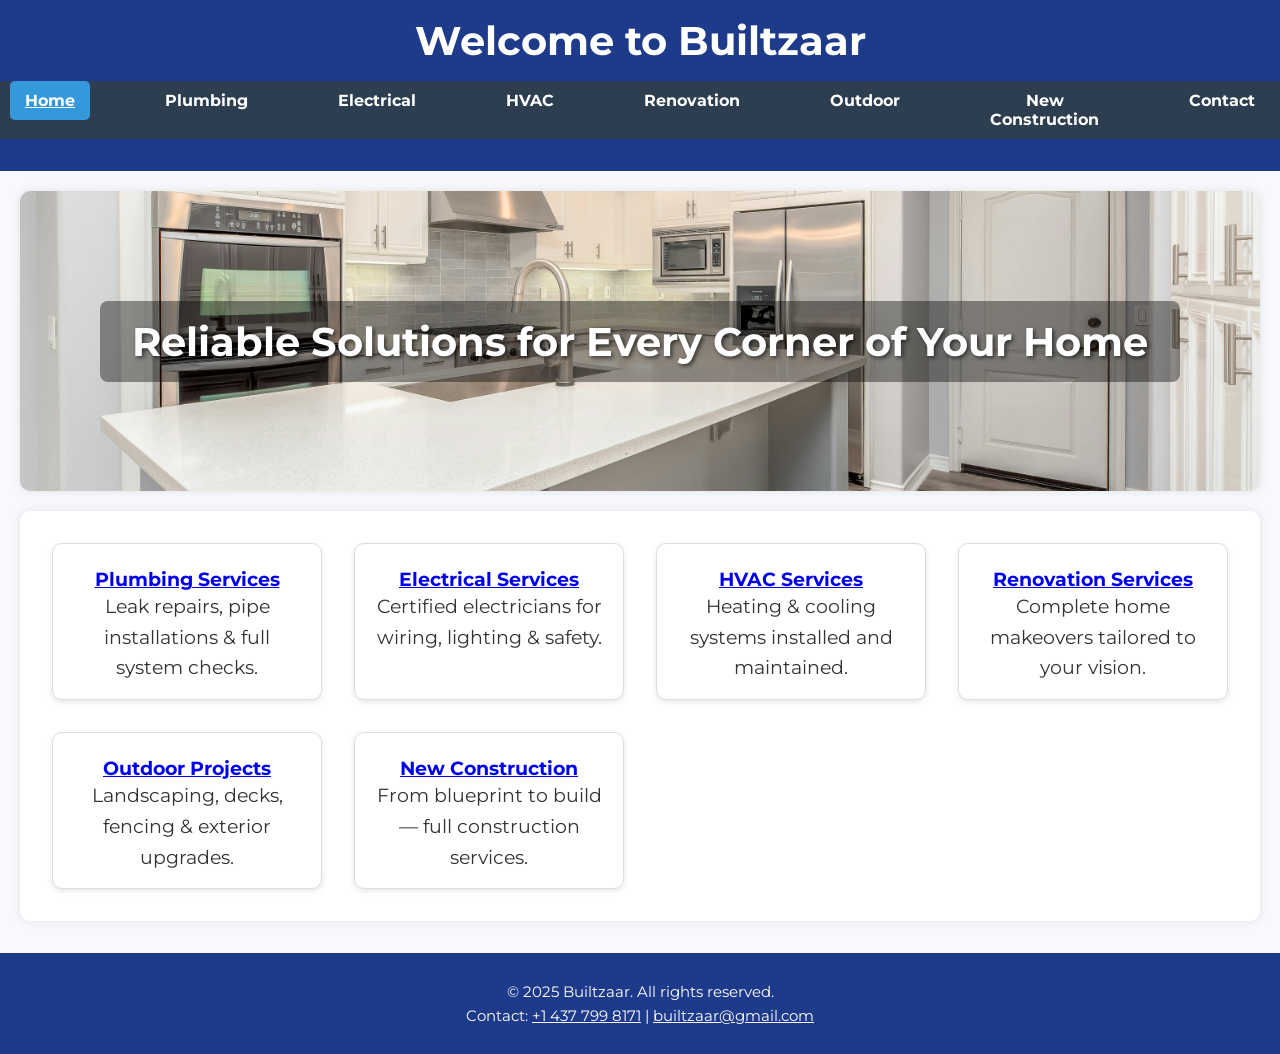
<file: index.html>
<!DOCTYPE html>
<html lang="en">
<head>
  <meta charset="UTF-8" />
  <meta name="viewport" content="width=device-width, initial-scale=1.0"/>
  <title>Builtzaar | Your Trusted Home Services Partner</title>
  <link rel="stylesheet" href="style.css" />
  <link href="https://fonts.googleapis.com/css2?family=Montserrat:wght@400;600&display=swap" rel="stylesheet">
  <style>
    body {
      font-family: 'Montserrat', sans-serif;
      margin: 0;
      padding: 0;
      background-color: #f7f9fc;
      color: #333;
    }

    header {
      background-color: #1e3a8a;
      color: white;
      padding: 1rem 0;
      text-align: center;
    }

    nav ul.navbar {
      list-style: none;
      padding: 0;
      display: flex;
      justify-content: center;
      gap: 20px;
      margin: 1rem 0;
    }

    nav ul.navbar li a {
      color: white;
      text-decoration: none;
      font-weight: bold;
      font-size: 1rem;
    }

    nav ul.navbar li a:hover,
    nav ul.navbar li a.active {
      text-decoration: underline;
    }

    .hero {
      background: url('images/hero.jpg') center/cover no-repeat;
      height: 300px;
      display: flex;
      align-items: center;
      justify-content: center;
      color: white;
      text-shadow: 2px 2px 4px rgba(0,0,0,0.6);
    }

    .hero h1 {
      font-size: 2.5rem;
      background-color: rgba(0, 0, 0, 0.4);
      padding: 1rem 2rem;
      border-radius: 8px;
    }

    .services {
      display: grid;
      grid-template-columns: repeat(auto-fit, minmax(250px, 1fr));
      gap: 2rem;
      padding: 2rem;
      text-align: center;
    }

    .service-box {
      background: white;
      border: 1px solid #ddd;
      border-radius: 10px;
      padding: 1rem;
      box-shadow: 0 2px 6px rgba(0,0,0,0.1);
      transition: transform 0.2s;
    }

    .service-box:hover {
      transform: translateY(-5px);
    }

    .service-box h3 {
      margin-top: 0.5rem;
      color: #1e3a8a;
    }

    footer {
      background-color: #1e3a8a;
      color: white;
      text-align: center;
      padding: 1.5rem;
      margin-top: 2rem;
    }

    footer p, footer a {
      margin: 0.3rem 0;
      font-size: 0.95rem;
      color: #fff;
    }
  </style>
</head>
<body>
  <header>
    <h1>Welcome to Builtzaar</h1>
    <nav>
      <ul class="navbar">
        <li><a href="index.html" class="active">Home</a></li>
        <li><a href="plumbing.html">Plumbing</a></li>
        <li><a href="electrical.html">Electrical</a></li>
        <li><a href="hvac.html">HVAC</a></li>
        <li><a href="renovation.html">Renovation</a></li>
        <li><a href="outdoor.html">Outdoor</a></li>
        <li><a href="new-construction.html">New Construction</a></li>
        <li><a href="contact.html">Contact</a></li>
      </ul>
    </nav>
  </header>

  <section class="hero">
    <h1>Reliable Solutions for Every Corner of Your Home</h1>
  </section>

  <section class="services">
    <div class="service-box">
      <h3><a href="plumbing.html">Plumbing Services</a></h3>
      <p>Leak repairs, pipe installations & full system checks.</p>
    </div>
    <div class="service-box">
      <h3><a href="electrical.html">Electrical Services</a></h3>
      <p>Certified electricians for wiring, lighting & safety.</p>
    </div>
    <div class="service-box">
      <h3><a href="hvac.html">HVAC Services</a></h3>
      <p>Heating & cooling systems installed and maintained.</p>
    </div>
    <div class="service-box">
      <h3><a href="renovation.html">Renovation Services</a></h3>
      <p>Complete home makeovers tailored to your vision.</p>
    </div>
    <div class="service-box">
      <h3><a href="outdoor.html">Outdoor Projects</a></h3>
      <p>Landscaping, decks, fencing & exterior upgrades.</p>
    </div>
    <div class="service-box">
      <h3><a href="new-construction.html">New Construction</a></h3>
      <p>From blueprint to build — full construction services.</p>
    </div>
  </section>

  <footer>
    <p>&copy; 2025 Builtzaar. All rights reserved.</p>
    <p>Contact: <a href="tel:+14377998171">+1 437 799 8171</a> | <a href="mailto:builtzaar@gmail.com">builtzaar@gmail.com</a></p>
  </footer>
</body>
</html>
</file>
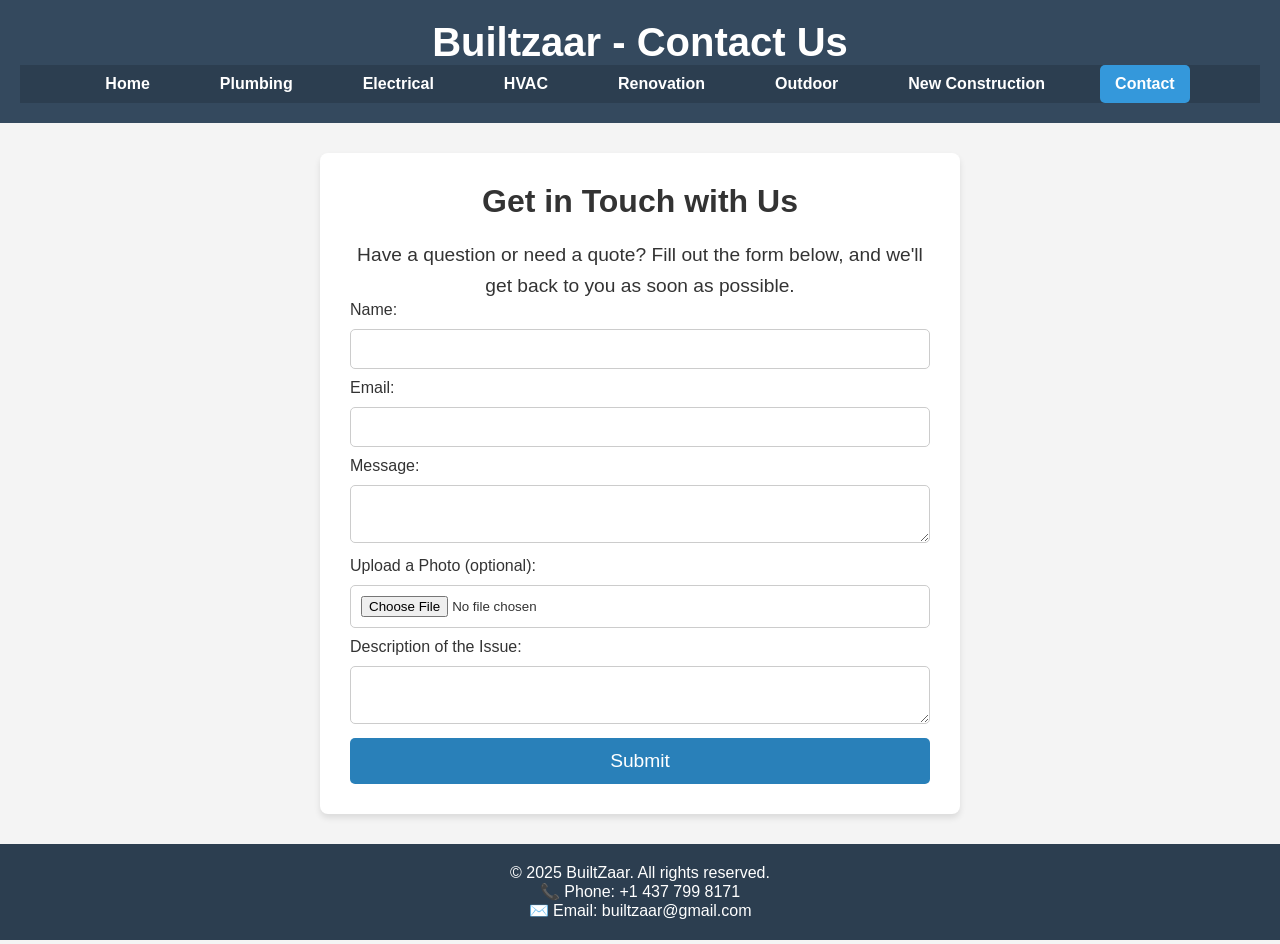
<file: contact us.html>
<!DOCTYPE html>
<html lang="en">
<head>
  <meta charset="UTF-8" />
  <meta name="viewport" content="width=device-width, initial-scale=1.0"/>
  <title>Contact Us | BuiltZaar</title>
  <link rel="stylesheet" href="style.css" />
</head>
<body>
  <header>
    <h1>Builtzaar - Contact Us</h1>
    <nav>
      <ul class="navbar">
        <li><a href="index.html">Home</a></li>
        <li><a href="plumbing.html">Plumbing</a></li>
        <li><a href="electrical.html">Electrical</a></li>
        <li><a href="hvac.html">HVAC</a></li>
        <li><a href="renovation.html">Renovation</a></li>
        <li><a href="outdoor.html">Outdoor</a></li>
        <li><a href="new-construction.html">New Construction</a></li>
        <li><a href="contact.html" class="active">Contact</a></li>
      </ul>
    </nav>
  </header>

  <section class="contact-form">
    <h2>Get in Touch with Us</h2>
    <p>Have a question or need a quote? Fill out the form below, and we'll get back to you as soon as possible.</p>
    
    <form action="/submit" method="post" enctype="multipart/form-data">
      <label for="name">Name:</label>
      <input type="text" id="name" name="name" required>

      <label for="email">Email:</label>
      <input type="email" id="email" name="email" required>

      <label for="message">Message:</label>
      <textarea id="message" name="message" required></textarea>

      <label for="photo">Upload a Photo (optional):</label>
      <input type="file" id="photo" name="photo" accept="image/*">

      <label for="issue-description">Description of the Issue:</label>
      <textarea id="issue-description" name="issue-description" required></textarea>

      <button type="submit">Submit</button>
    </form>
  </section>

  <footer>
    <p>&copy; 2025 BuiltZaar. All rights reserved.</p>
    <p>📞 Phone: +1 437 799 8171</p>
    <p>✉️ Email: builtzaar@gmail.com</p>
  </footer>
</body>
</html>
</file>
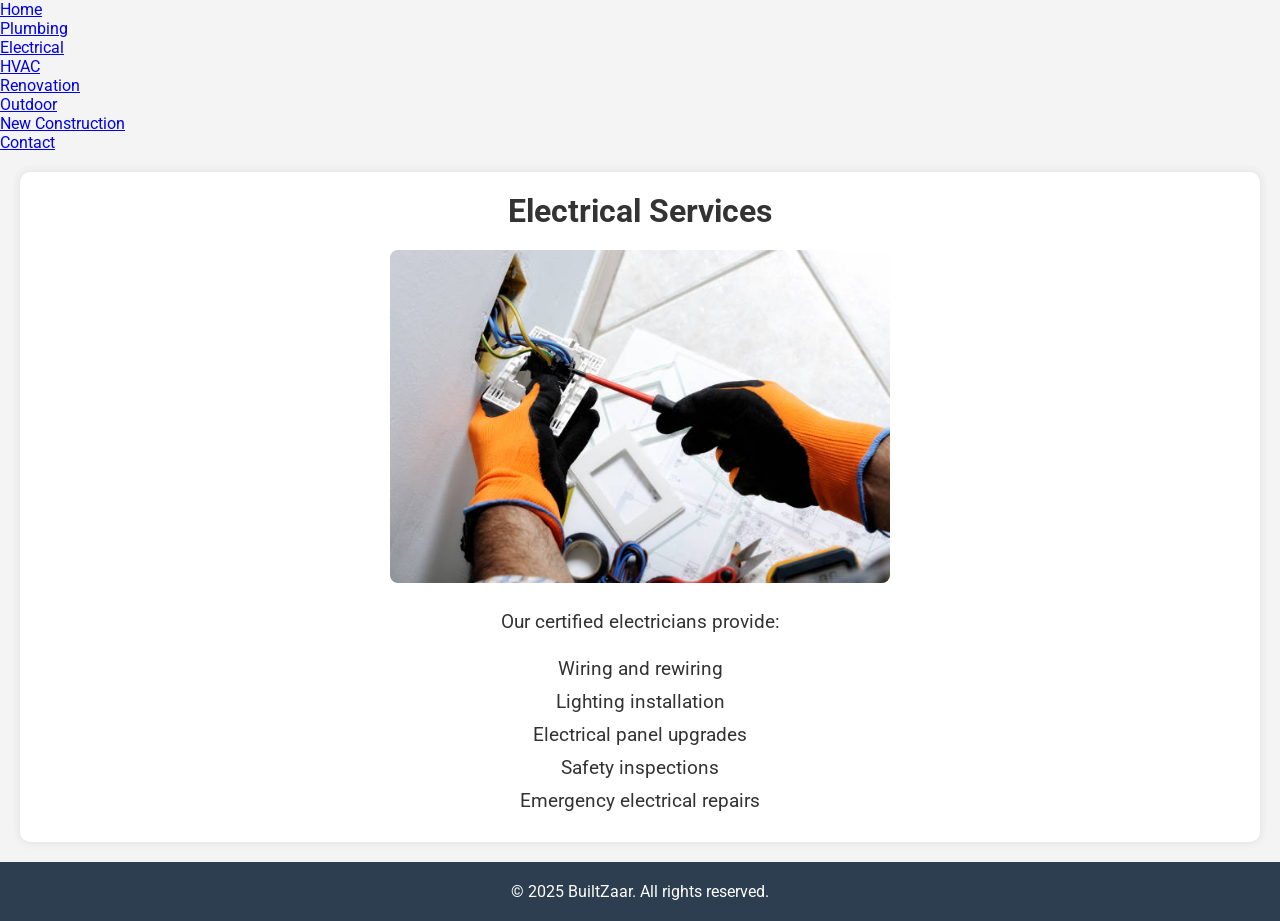
<file: electrical.html>
<!DOCTYPE html>
<html lang="en">
<head>
  <meta charset="UTF-8" />
  <meta name="viewport" content="width=device-width, initial-scale=1.0"/>
  <title>BuiltZaar - Electrical Services</title>
  <link rel="stylesheet" href="style.css" />
  <link href="https://fonts.googleapis.com/css2?family=Roboto:wght@400;700&family=Open+Sans:wght@400;600&display=swap" rel="stylesheet" />
</head>
<body>
  <!-- Navigation Bar -->
  <nav>
    <ul class="nav-links">
      <li><a href="index.html">Home</a></li>
      <li><a href="plumbing.html">Plumbing</a></li>
      <li><a href="electrical.html">Electrical</a></li>
      <li><a href="hvac.html">HVAC</a></li>
      <li><a href="renovation.html">Renovation</a></li>
      <li><a href="outdoor.html">Outdoor</a></li>
      <li><a href="new-construction.html">New Construction</a></li>
      <li><a href="contact.html">Contact</a></li>
    </ul>
  </nav>

  <!-- Electrical Service Section -->
  <section class="service-details">
    <h1>Electrical Services</h1>
    <img src="images/electrical.jpg" alt="Electrical Service" class="service-image">
    <p>Our certified electricians provide:</p>
    <ul>
      <li>Wiring and rewiring</li>
      <li>Lighting installation</li>
      <li>Electrical panel upgrades</li>
      <li>Safety inspections</li>
      <li>Emergency electrical repairs</li>
    </ul>
  </section>

  <footer>
    <p>&copy; 2025 BuiltZaar. All rights reserved.</p>
  </footer>
</body>
</html>
</file>
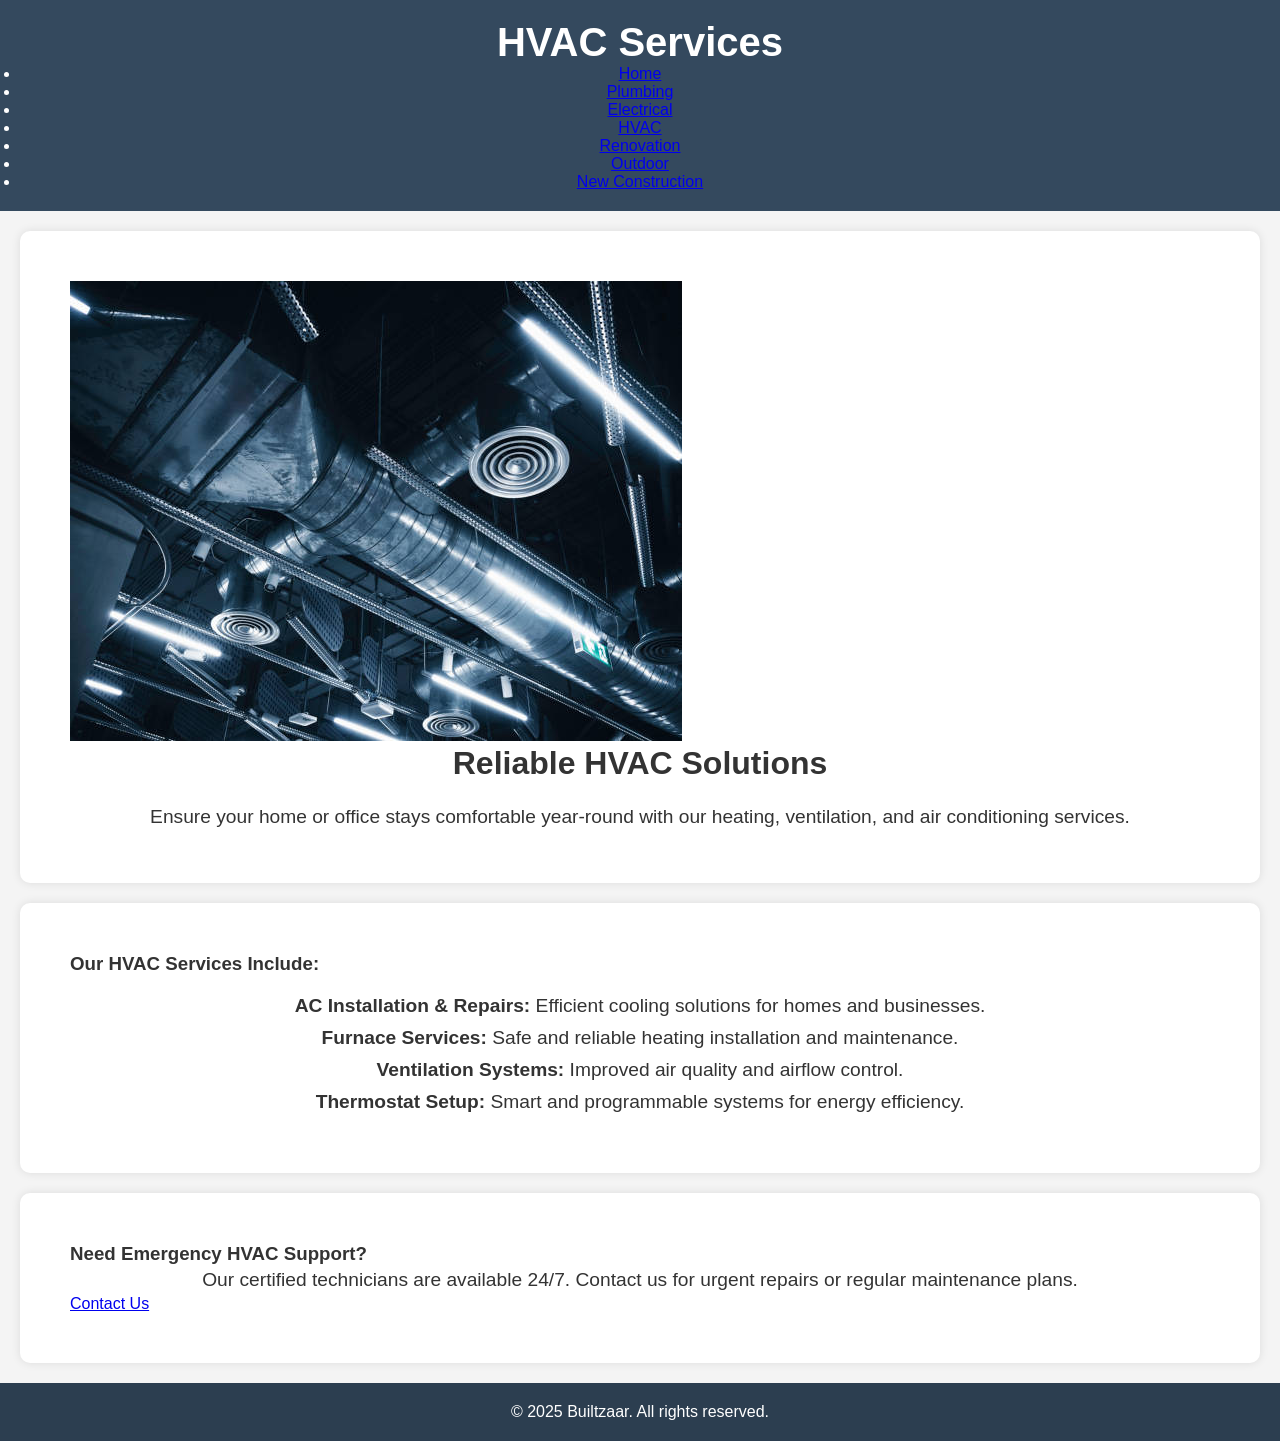
<file: hvac.html>
<!DOCTYPE html>
<html lang="en">
<head>
  <meta charset="UTF-8" />
  <meta name="viewport" content="width=device-width, initial-scale=1.0" />
  <title>HVAC Services - Builtzaar</title>
  <link rel="stylesheet" href="style.css" />
</head>
<body>
  <header>
    <h1>HVAC Services</h1>
    <nav>
      <ul class="nav-links">
        <li><a href="index.html">Home</a></li>
        <li><a href="plumbing.html">Plumbing</a></li>
        <li><a href="electrical.html">Electrical</a></li>
        <li><a href="hvac.html" class="active">HVAC</a></li>
        <li><a href="renovation.html">Renovation</a></li>
        <li><a href="outdoor.html">Outdoor</a></li>
        <li><a href="new-construction.html">New Construction</a></li>
      </ul>
    </nav>
  </header>

  <main>
    <section class="hero">
      <img src="images/hvac.jpg" alt="Professional HVAC services" class="hero-img" />
      <h2>Reliable HVAC Solutions</h2>
      <p>Ensure your home or office stays comfortable year-round with our heating, ventilation, and air conditioning services.</p>
    </section>

    <section class="services">
      <h3>Our HVAC Services Include:</h3>
      <ul>
        <li><strong>AC Installation & Repairs:</strong> Efficient cooling solutions for homes and businesses.</li>
        <li><strong>Furnace Services:</strong> Safe and reliable heating installation and maintenance.</li>
        <li><strong>Ventilation Systems:</strong> Improved air quality and airflow control.</li>
        <li><strong>Thermostat Setup:</strong> Smart and programmable systems for energy efficiency.</li>
      </ul>
    </section>

    <section class="cta">
      <h3>Need Emergency HVAC Support?</h3>
      <p>Our certified technicians are available 24/7. Contact us for urgent repairs or regular maintenance plans.</p>
      <a href="contact.html" class="btn">Contact Us</a>
    </section>
  </main>

  <footer>
    <p>&copy; 2025 Builtzaar. All rights reserved.</p>
  </footer>
</body>
</html>
</file>
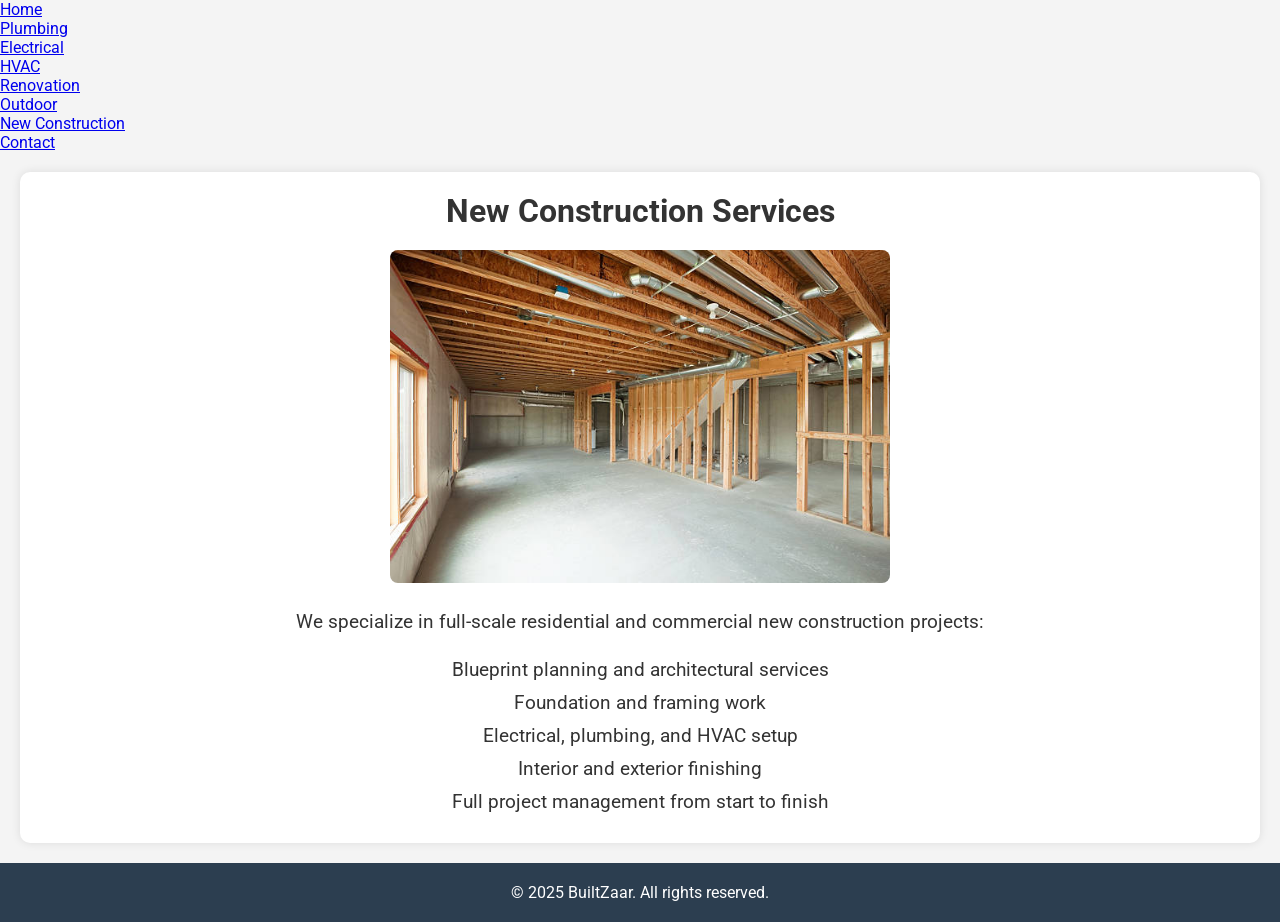
<file: new-construction.html>
<!DOCTYPE html>
<html lang="en">
<head>
  <meta charset="UTF-8" />
  <meta name="viewport" content="width=device-width, initial-scale=1.0"/>
  <title>BuiltZaar - New Construction</title>
  <link rel="stylesheet" href="style.css" />
  <link href="https://fonts.googleapis.com/css2?family=Roboto:wght@400;700&family=Open+Sans:wght@400;600&display=swap" rel="stylesheet" />
</head>
<body>
  <!-- Navigation Bar -->
  <nav>
    <ul class="nav-links">
      <li><a href="index.html">Home</a></li>
      <li><a href="plumbing.html">Plumbing</a></li>
      <li><a href="electrical.html">Electrical</a></li>
      <li><a href="hvac.html">HVAC</a></li>
      <li><a href="renovation.html">Renovation</a></li>
      <li><a href="outdoor.html">Outdoor</a></li>
      <li><a href="new-construction.html">New Construction</a></li>
      <li><a href="contact.html">Contact</a></li>
    </ul>
  </nav>

  <!-- New Construction Service Section -->
  <section class="service-details">
    <h1>New Construction Services</h1>
    <img src="images/new-construction.jpg" alt="New Construction Service" class="service-image">
    <p>We specialize in full-scale residential and commercial new construction projects:</p>
    <ul>
      <li>Blueprint planning and architectural services</li>
      <li>Foundation and framing work</li>
      <li>Electrical, plumbing, and HVAC setup</li>
      <li>Interior and exterior finishing</li>
      <li>Full project management from start to finish</li>
    </ul>
  </section>

  <footer>
    <p>&copy; 2025 BuiltZaar. All rights reserved.</p>
  </footer>
</body>
</html>
</file>
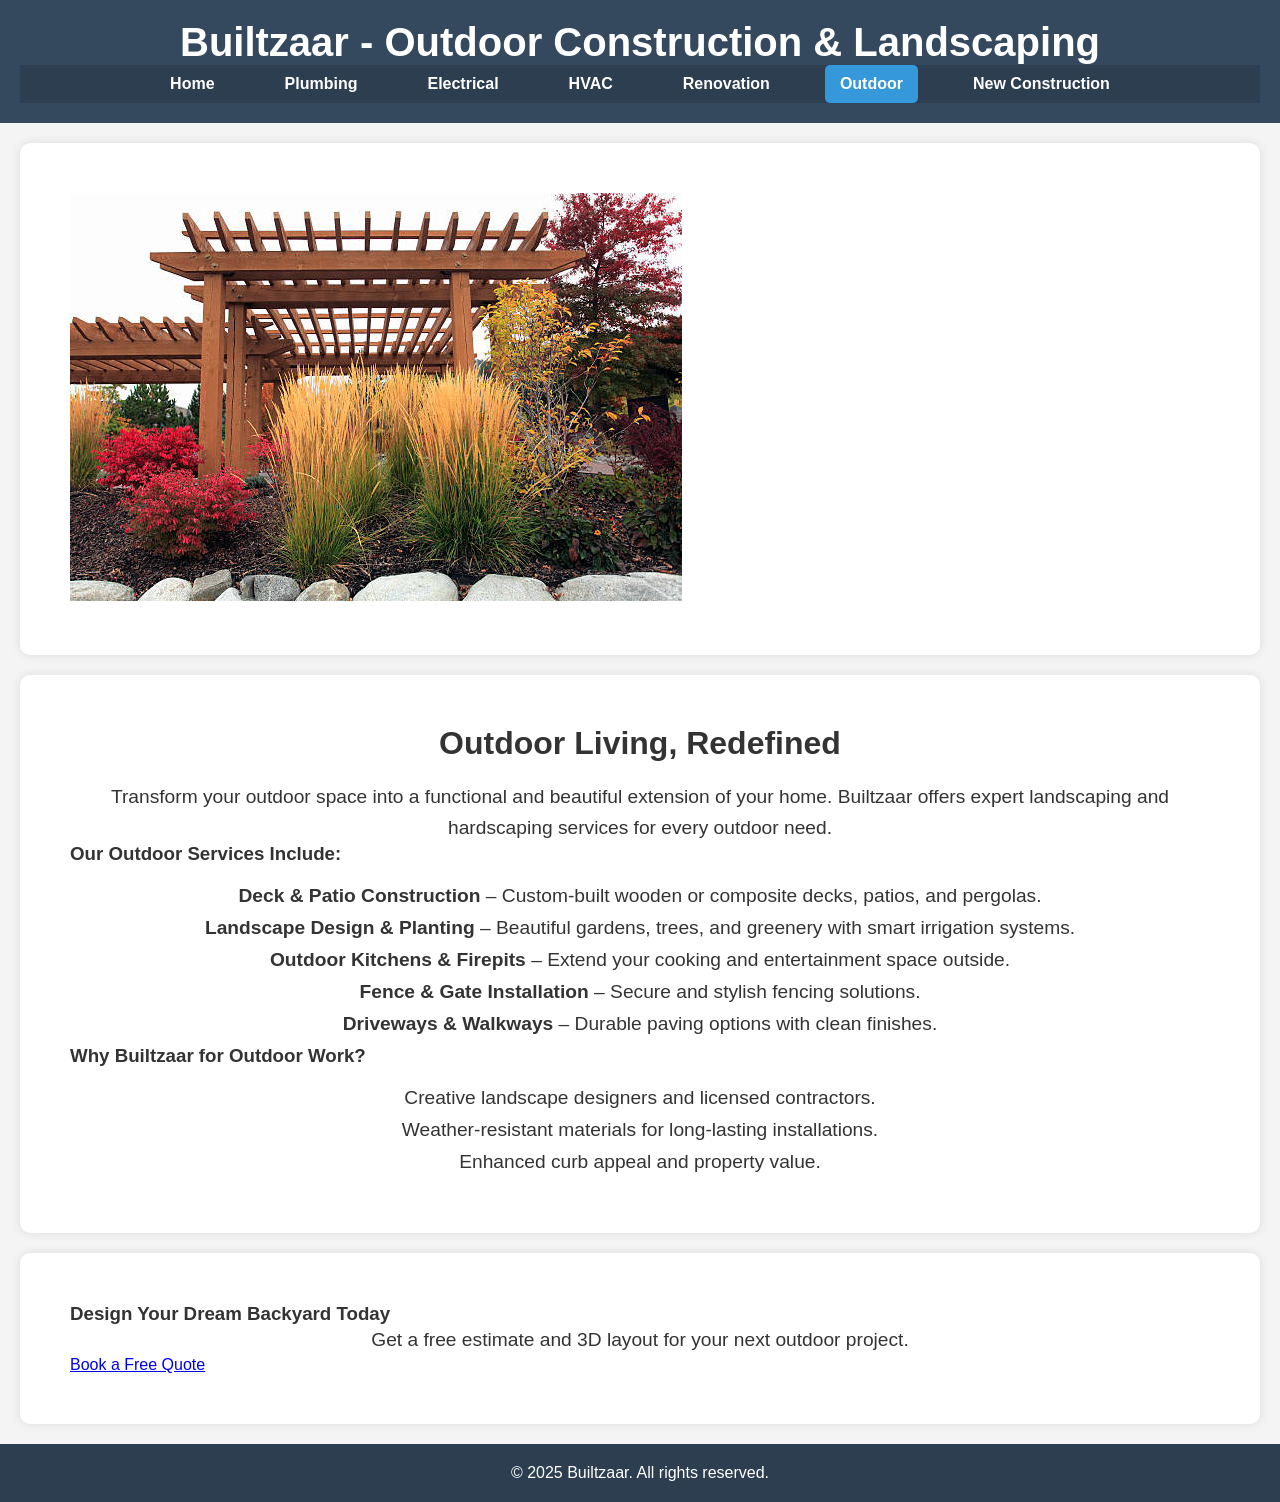
<file: outdoor.html>
<!DOCTYPE html>
<html lang="en">
<head>
  <meta charset="UTF-8" />
  <meta name="viewport" content="width=device-width, initial-scale=1.0"/>
  <title>Outdoor Services | Builtzaar</title>
  <link rel="stylesheet" href="style.css" />
</head>
<body>
  <header>
    <h1>Builtzaar - Outdoor Construction & Landscaping</h1>
    <nav>
      <ul class="navbar">
        <li><a href="index.html">Home</a></li>
        <li><a href="plumbing.html">Plumbing</a></li>
        <li><a href="electrical.html">Electrical</a></li>
        <li><a href="hvac.html">HVAC</a></li>
        <li><a href="renovation.html">Renovation</a></li>
        <li><a href="outdoor.html" class="active">Outdoor</a></li>
        <li><a href="new-construction.html">New Construction</a></li>
      </ul>
    </nav>
  </header>

  <main>
    <section class="hero">
      <img src="images/outdoor.jpg" alt="Outdoor landscaping and patio work" />
    </section>

    <section class="content">
      <h2><strong>Outdoor Living, Redefined</strong></h2>
      <p>Transform your outdoor space into a functional and beautiful extension of your home. Builtzaar offers expert landscaping and hardscaping services for every outdoor need.</p>

      <h3>Our Outdoor Services Include:</h3>
      <ul>
        <li><strong>Deck & Patio Construction</strong> – Custom-built wooden or composite decks, patios, and pergolas.</li>
        <li><strong>Landscape Design & Planting</strong> – Beautiful gardens, trees, and greenery with smart irrigation systems.</li>
        <li><strong>Outdoor Kitchens & Firepits</strong> – Extend your cooking and entertainment space outside.</li>
        <li><strong>Fence & Gate Installation</strong> – Secure and stylish fencing solutions.</li>
        <li><strong>Driveways & Walkways</strong> – Durable paving options with clean finishes.</li>
      </ul>

      <h3>Why Builtzaar for Outdoor Work?</h3>
      <ul>
        <li>Creative landscape designers and licensed contractors.</li>
        <li>Weather-resistant materials for long-lasting installations.</li>
        <li>Enhanced curb appeal and property value.</li>
      </ul>
    </section>

    <section class="cta">
      <h3>Design Your Dream Backyard Today</h3>
      <p>Get a free estimate and 3D layout for your next outdoor project.</p>
      <a href="contact.html" class="btn">Book a Free Quote</a>
    </section>
  </main>

  <footer>
    <p>&copy; 2025 Builtzaar. All rights reserved.</p>
  </footer>
</body>
</html>
</file>
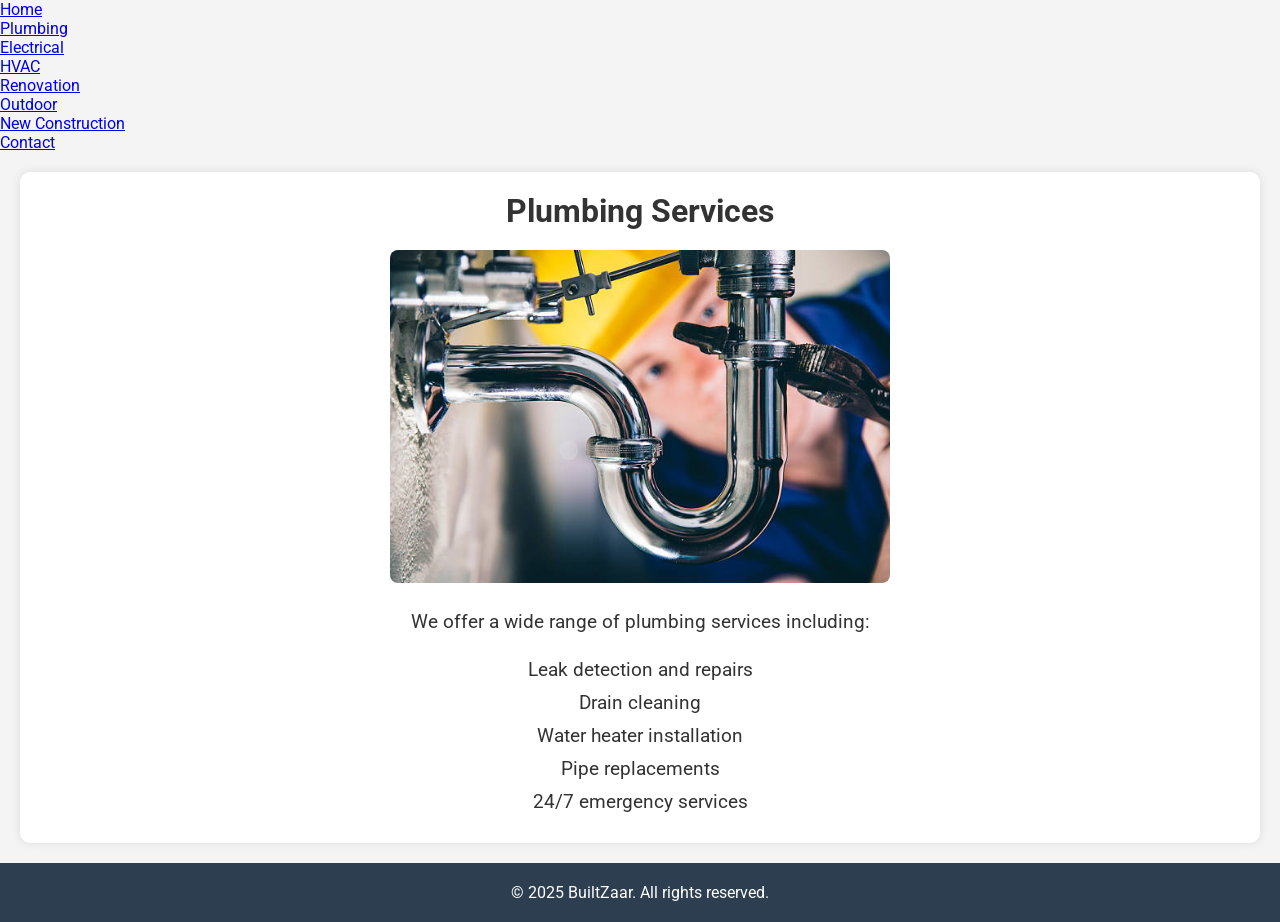
<file: plumbing.html>
<!DOCTYPE html>
<html lang="en">
<head>
  <meta charset="UTF-8" />
  <meta name="viewport" content="width=device-width, initial-scale=1.0"/>
  <title>BuiltZaar - Plumbing Services</title>
  <link rel="stylesheet" href="style.css" />
  <link href="https://fonts.googleapis.com/css2?family=Roboto:wght@400;700&family=Open+Sans:wght@400;600&display=swap" rel="stylesheet" />
</head>
<body>
  <!-- Navigation Bar -->
  <nav>
    <ul class="nav-links">
      <li><a href="index.html">Home</a></li>
      <li><a href="plumbing.html">Plumbing</a></li>
      <li><a href="electrical.html">Electrical</a></li>
      <li><a href="hvac.html">HVAC</a></li>
      <li><a href="renovation.html">Renovation</a></li>
      <li><a href="outdoor.html">Outdoor</a></li>
      <li><a href="new-construction.html">New Construction</a></li>
      <li><a href="contact.html">Contact</a></li>
    </ul>
  </nav>

  <!-- Plumbing Service Section -->
  <section class="service-details">
    <h1>Plumbing Services</h1>
    <img src="images/plumbing.jpg" alt="Plumbing Service" class="service-image">
    <p>We offer a wide range of plumbing services including:</p>
    <ul>
      <li>Leak detection and repairs</li>
      <li>Drain cleaning</li>
      <li>Water heater installation</li>
      <li>Pipe replacements</li>
      <li>24/7 emergency services</li>
    </ul>
  </section>

  <footer>
    <p>&copy; 2025 BuiltZaar. All rights reserved.</p>
  </footer>
</body>
</html>
</file>
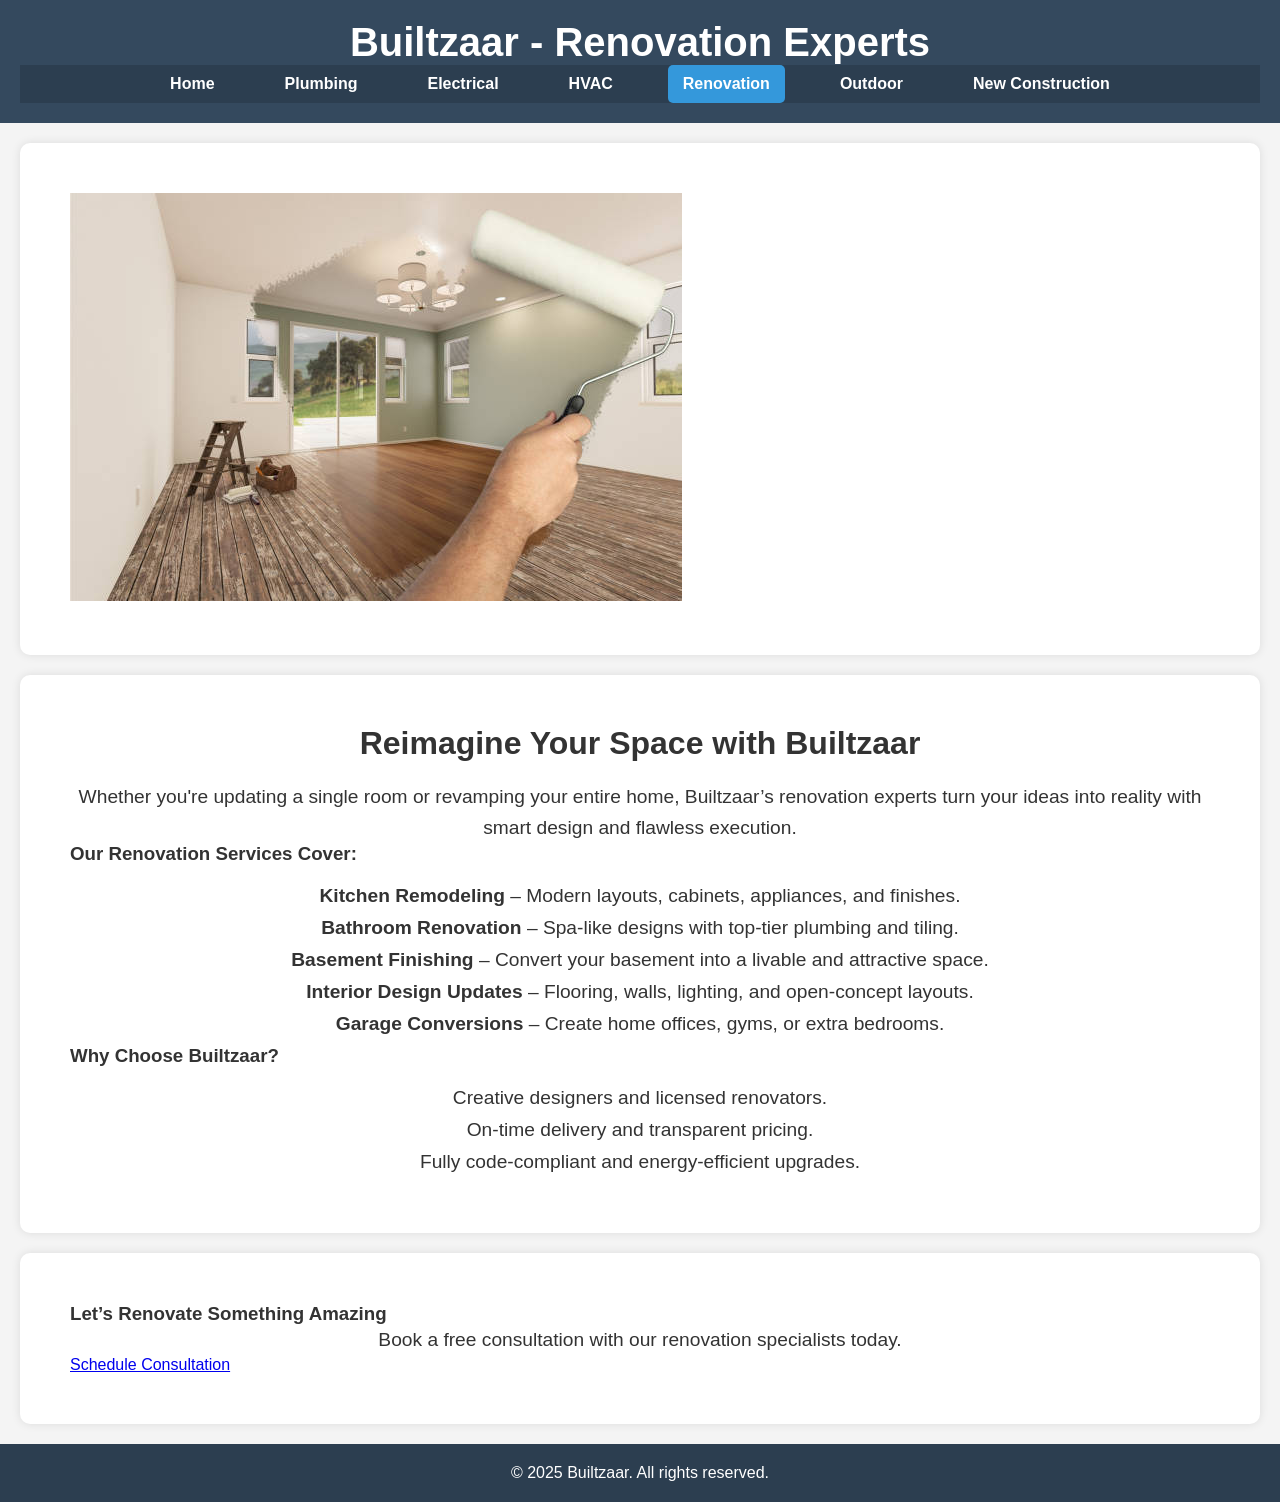
<file: renovation.html>
<!DOCTYPE html>
<html lang="en">
<head>
  <meta charset="UTF-8" />
  <meta name="viewport" content="width=device-width, initial-scale=1.0"/>
  <title>Renovation Services | Builtzaar</title>
  <link rel="stylesheet" href="style.css" />
</head>
<body>
  <header>
    <h1>Builtzaar - Renovation Experts</h1>
    <nav>
      <ul class="navbar">
        <li><a href="index.html">Home</a></li>
        <li><a href="plumbing.html">Plumbing</a></li>
        <li><a href="electrical.html">Electrical</a></li>
        <li><a href="hvac.html">HVAC</a></li>
        <li><a href="renovation.html" class="active">Renovation</a></li>
        <li><a href="outdoor.html">Outdoor</a></li>
        <li><a href="new-construction.html">New Construction</a></li>
      </ul>
    </nav>
  </header>

  <main>
    <section class="hero">
      <img src="images/renovation.jpg" alt="Modern home renovation interior" />
    </section>

    <section class="content">
      <h2><strong>Reimagine Your Space with Builtzaar</strong></h2>
      <p>Whether you're updating a single room or revamping your entire home, Builtzaar’s renovation experts turn your ideas into reality with smart design and flawless execution.</p>

      <h3>Our Renovation Services Cover:</h3>
      <ul>
        <li><strong>Kitchen Remodeling</strong> – Modern layouts, cabinets, appliances, and finishes.</li>
        <li><strong>Bathroom Renovation</strong> – Spa-like designs with top-tier plumbing and tiling.</li>
        <li><strong>Basement Finishing</strong> – Convert your basement into a livable and attractive space.</li>
        <li><strong>Interior Design Updates</strong> – Flooring, walls, lighting, and open-concept layouts.</li>
        <li><strong>Garage Conversions</strong> – Create home offices, gyms, or extra bedrooms.</li>
      </ul>

      <h3>Why Choose Builtzaar?</h3>
      <ul>
        <li>Creative designers and licensed renovators.</li>
        <li>On-time delivery and transparent pricing.</li>
        <li>Fully code-compliant and energy-efficient upgrades.</li>
      </ul>
    </section>

    <section class="cta">
      <h3>Let’s Renovate Something Amazing</h3>
      <p>Book a free consultation with our renovation specialists today.</p>
      <a href="contact.html" class="btn">Schedule Consultation</a>
    </section>
  </main>

  <footer>
    <p>&copy; 2025 Builtzaar. All rights reserved.</p>
  </footer>
</body>
</html>
</file>
<file: style.css>
/* Reset some basic styles to ensure consistency */
* {
  margin: 0;
  padding: 0;
  box-sizing: border-box;
}

body {
  font-family: 'Roboto', sans-serif;
  background-color: #f4f4f4;
  color: #333;
}

/* Navigation bar styling */
.navbar {
  list-style: none;
  padding: 0;
  margin: 0;
  display: flex;
  justify-content: center;
  background-color: #2c3e50; /* Dark blue background */
}

.navbar li {
  margin: 0 20px;
}

.navbar a {
  color: white;
  text-decoration: none;
  font-weight: bold;
  padding: 10px 15px;
  display: inline-block;
}

/* Hover effect for the links */
.navbar a:hover {
  background-color: #2980b9;
  border-radius: 5px;
}

/* Active link styling */
.navbar .active {
  background-color: #3498db; /* Blue background for active link */
  color: white;
  border-radius: 5px;
}

/* Header styling */
header {
  background-color: #34495e;
  padding: 20px;
  color: white;
  text-align: center;
}

header h1 {
  font-size: 2.5rem;
}

/* Service section */
.service-details {
  padding: 20px;
  text-align: center;
}

.service-details h1 {
  font-size: 2rem;
  margin-bottom: 20px;
}

.service-details img {
  width: 100%;
  max-width: 500px;
  height: auto;
  margin-bottom: 20px;
  border-radius: 8px;
}

.service-details ul {
  list-style: none;
  padding: 0;
}

.service-details ul li {
  margin: 10px 0;
  font-size: 1.2rem;
}

/* Footer Styling */
footer {
  background-color: #2c3e50;
  color: white;
  text-align: center;
  padding: 20px;
}

footer p {
  font-size: 1rem;
}

/* Contact Us Section Styling */
.contact-form {
  background-color: white;
  padding: 30px;
  border-radius: 8px;
  box-shadow: 0 4px 6px rgba(0, 0, 0, 0.1);
  width: 50%;
  margin: 30px auto;
}

.contact-form h2 {
  text-align: center;
  font-size: 2rem;
  margin-bottom: 20px;
}

.contact-form input,
.contact-form textarea {
  width: 100%;
  padding: 10px;
  margin: 10px 0;
  border: 1px solid #ccc;
  border-radius: 5px;
}

.contact-form button {
  background-color: #2980b9;
  color: white;
  padding: 12px 20px;
  border: none;
  border-radius: 5px;
  width: 100%;
  cursor: pointer;
  font-size: 1.2rem;
}

.contact-form button:hover {
  background-color: #3498db;
}

/* Input file styling for image upload */
input[type="file"] {
  margin: 10px 0;
}

/* Form Input Fields Styling */
input[type="text"],
input[type="email"],
textarea {
  font-size: 1rem;
}

/* Page Section Styling */
section {
  padding: 50px;
  margin: 20px;
  background-color: white;
  border-radius: 10px;
  box-shadow: 0px 0px 10px rgba(0, 0, 0, 0.1);
}

section h2 {
  font-size: 2rem;
  text-align: center;
  margin-bottom: 20px;
}

section p {
  font-size: 1.2rem;
  line-height: 1.6;
  text-align: center;
}

section ul {
  list-style: none;
  padding: 0;
  font-size: 1.2rem;
  margin-top: 20px;
}

section ul li {
  margin: 10px 0;
  text-align: center;
}

/* Responsive Design */
@media only screen and (max-width: 768px) {
  .navbar {
    flex-direction: column;
  }

  .navbar li {
    margin: 10px 0;
  }

  .service-details img {
    max-width: 100%;
  }

  .contact-form {
    width: 90%;
  }
}
</file>
